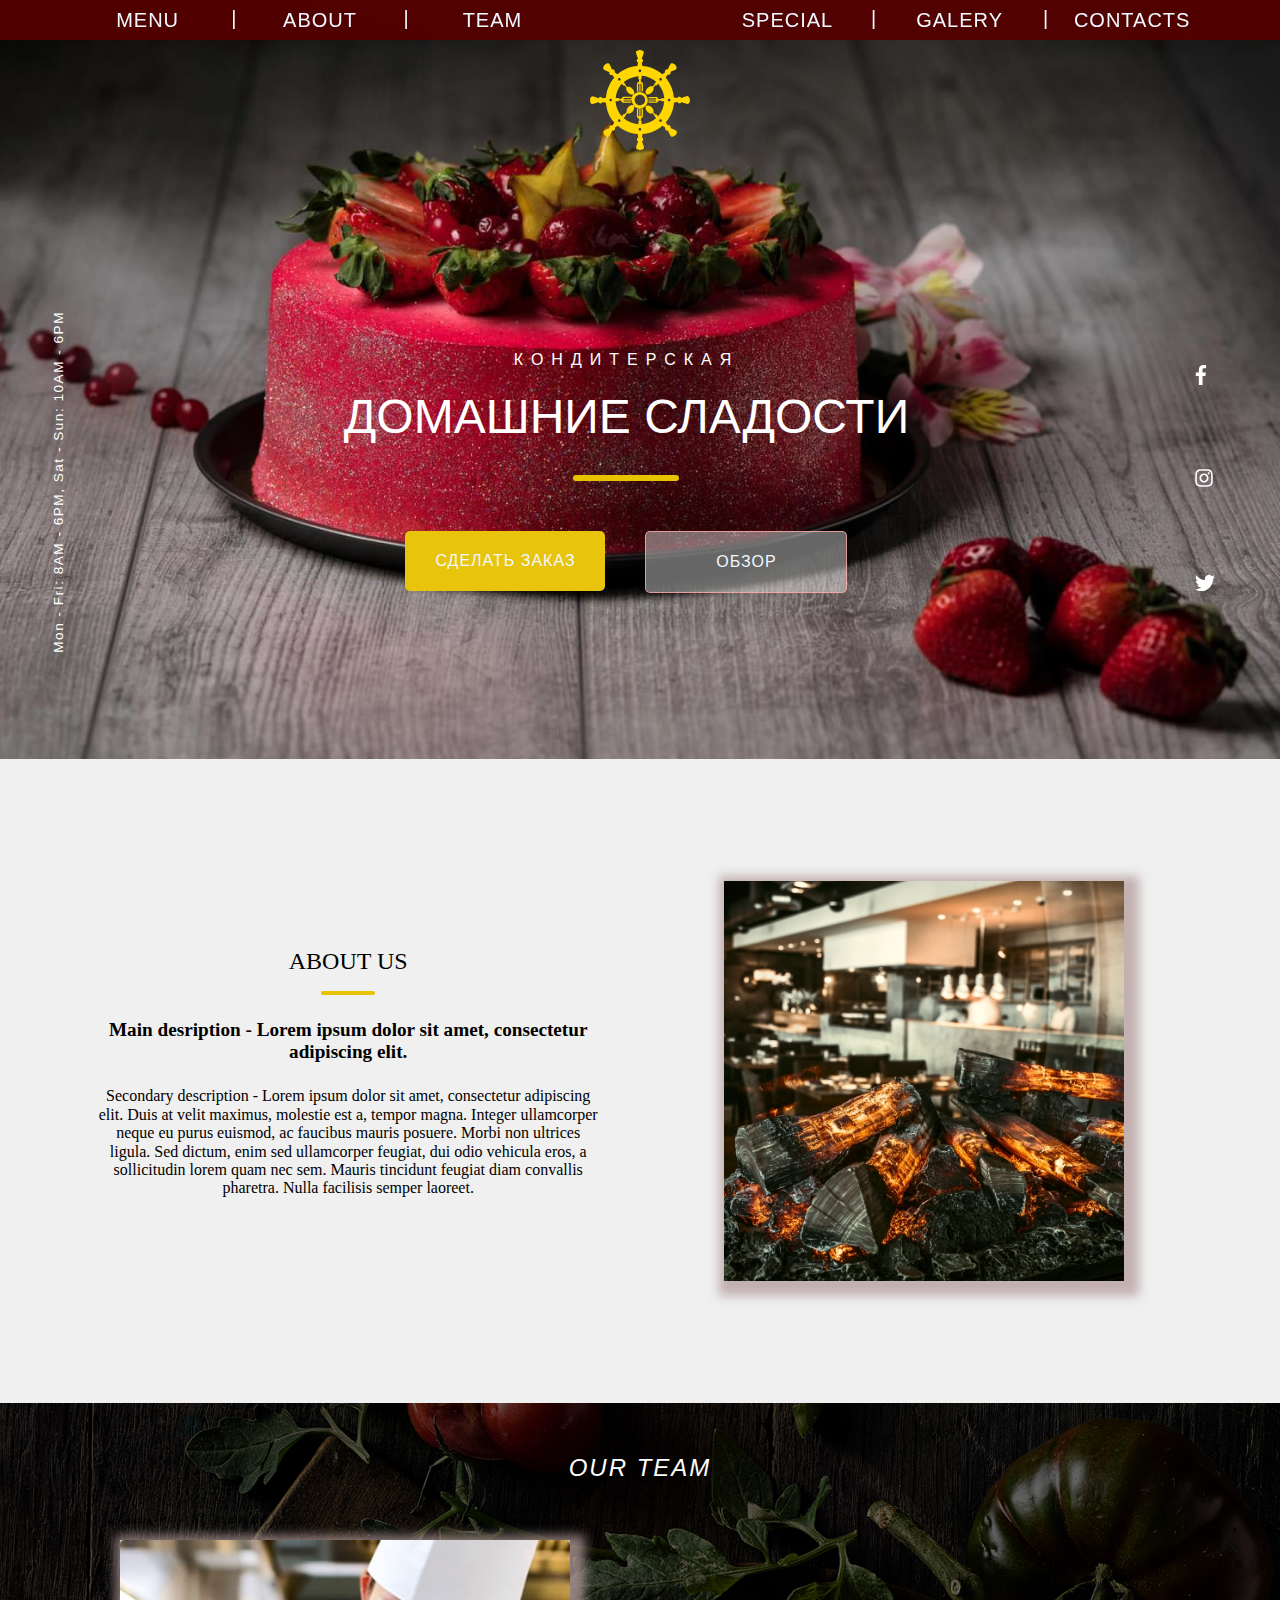
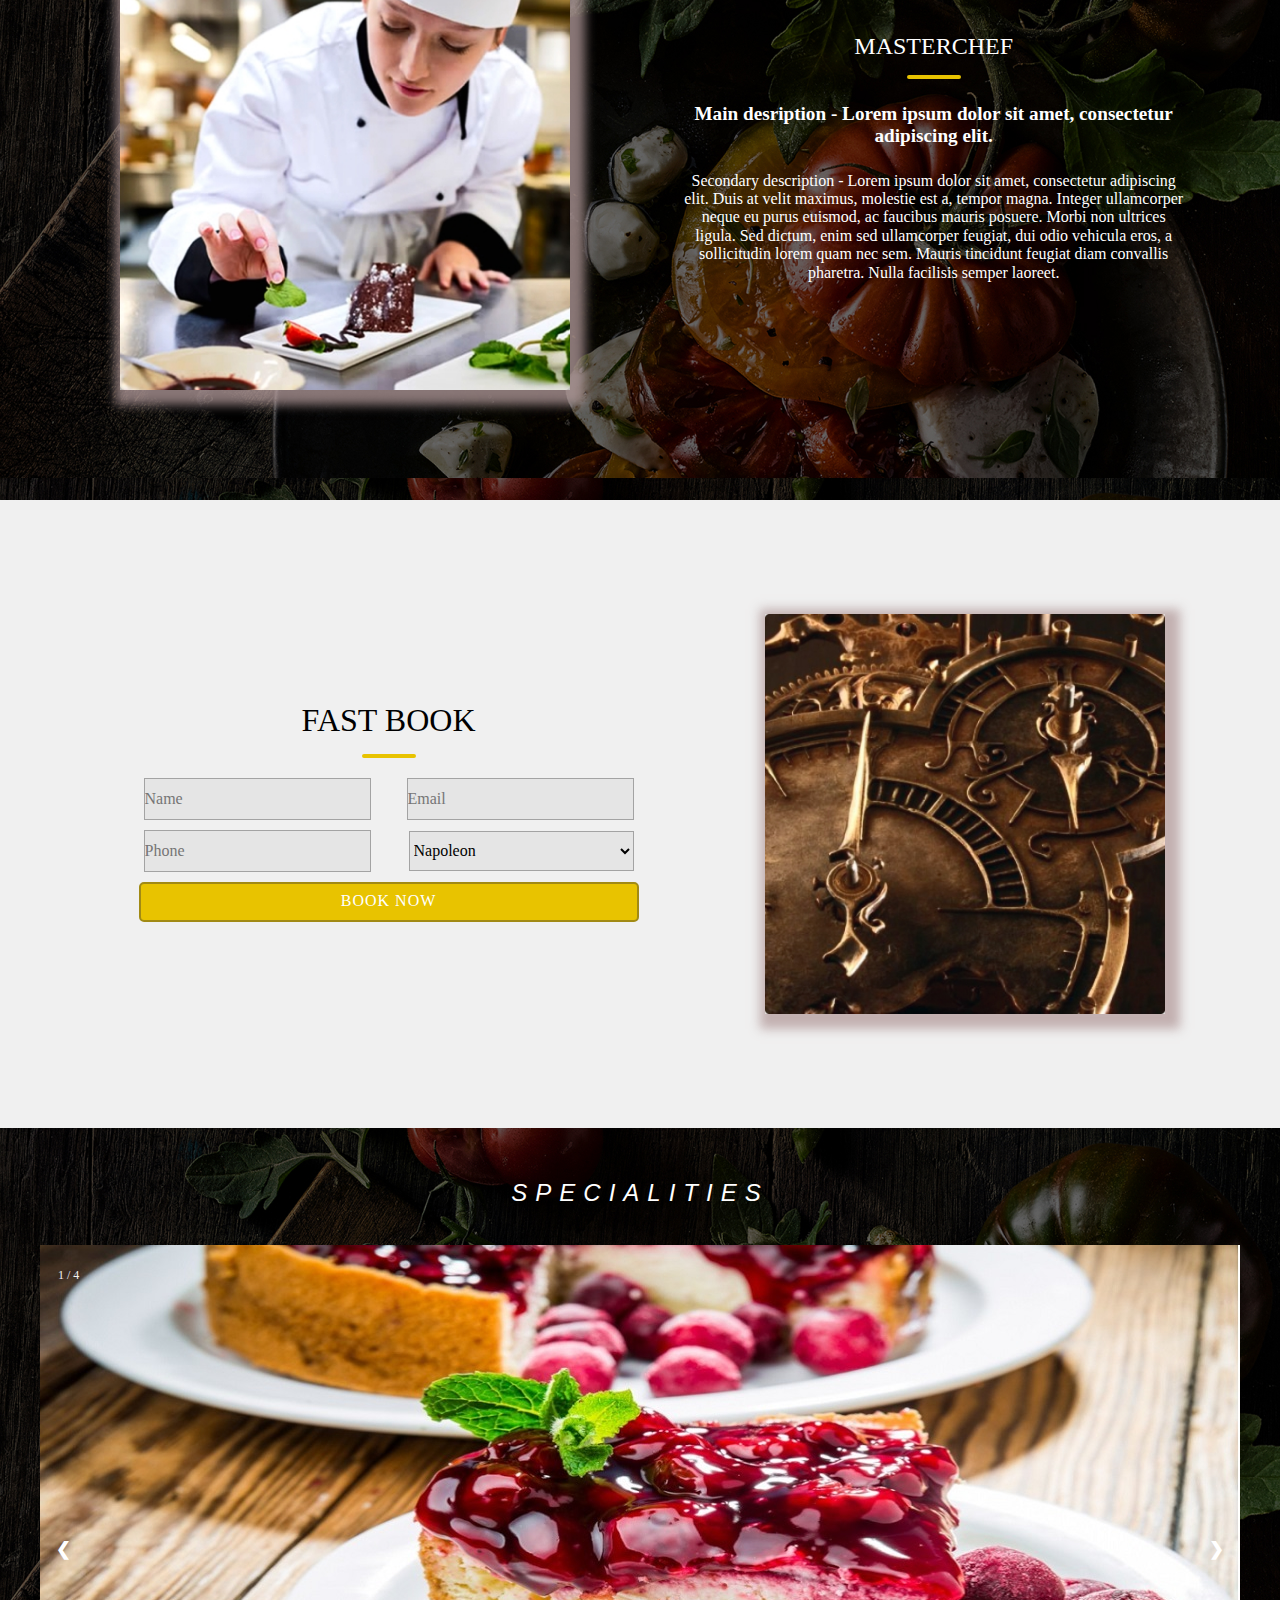
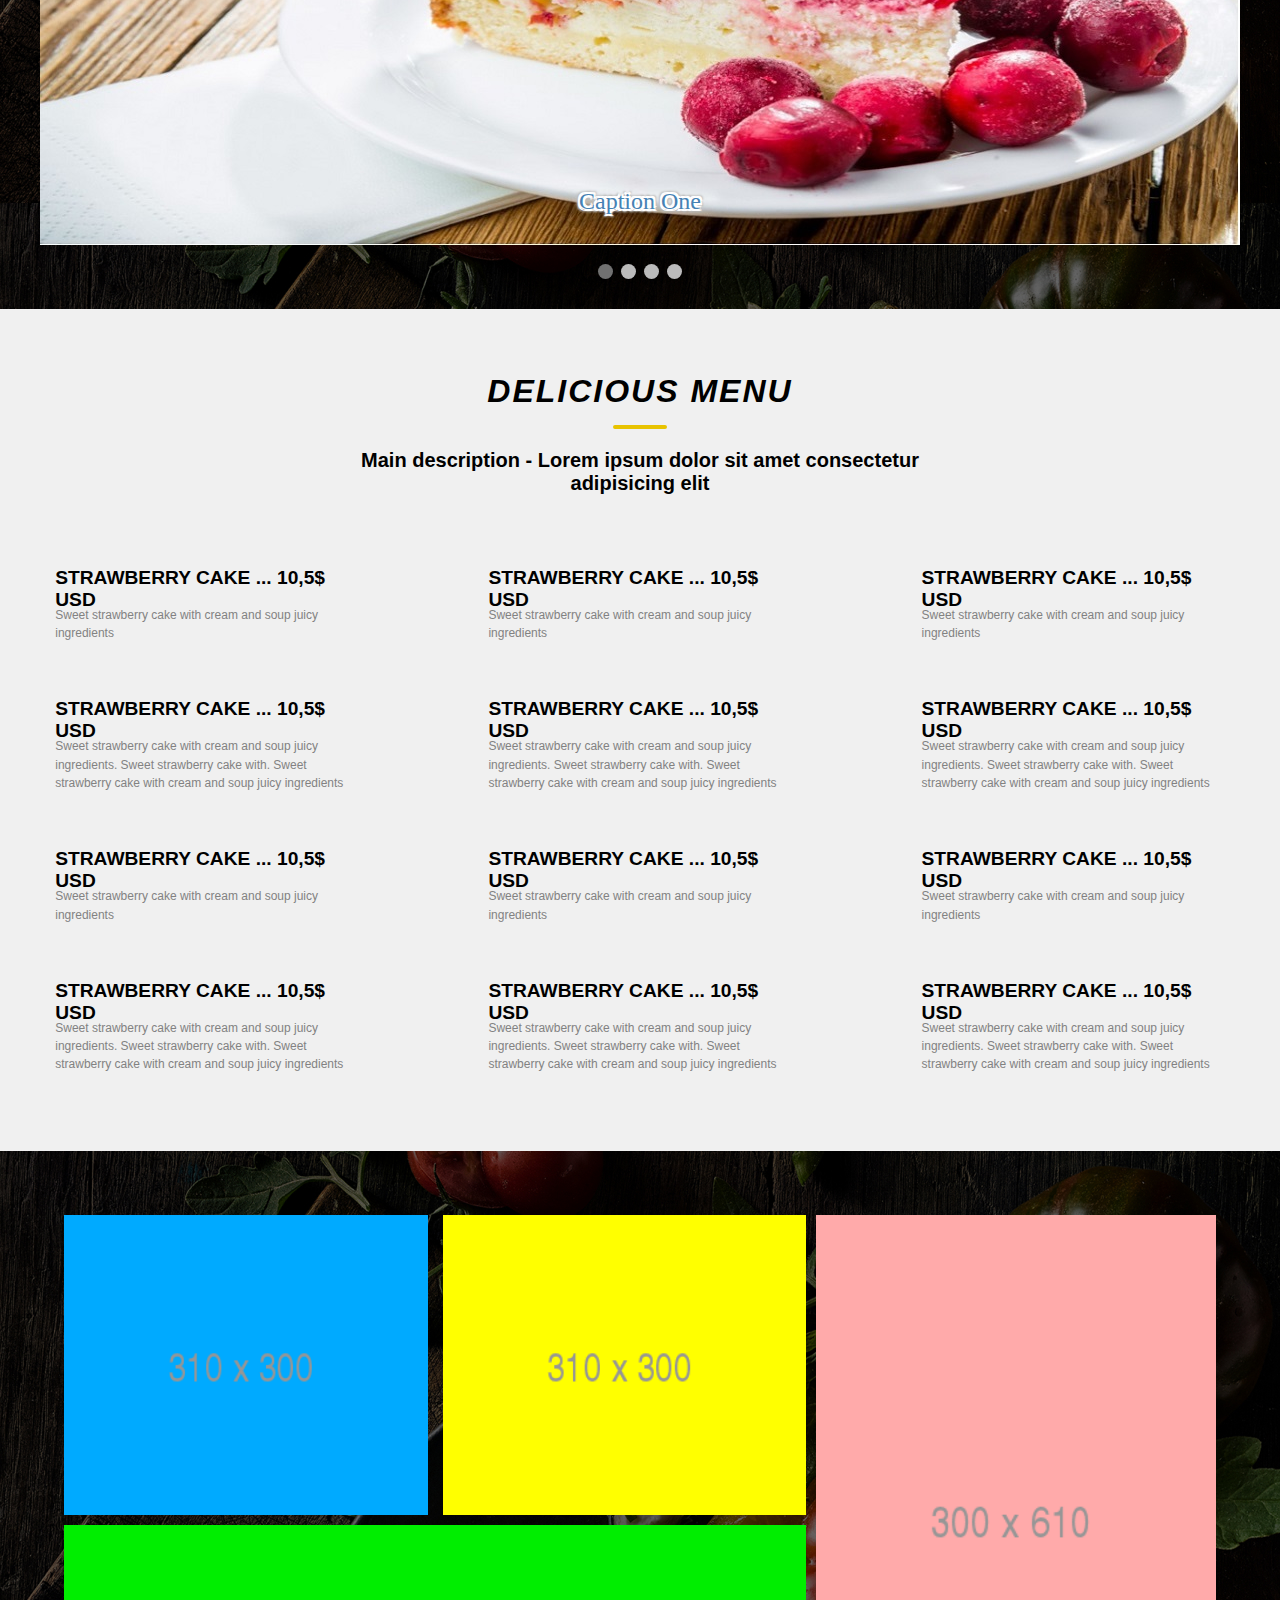
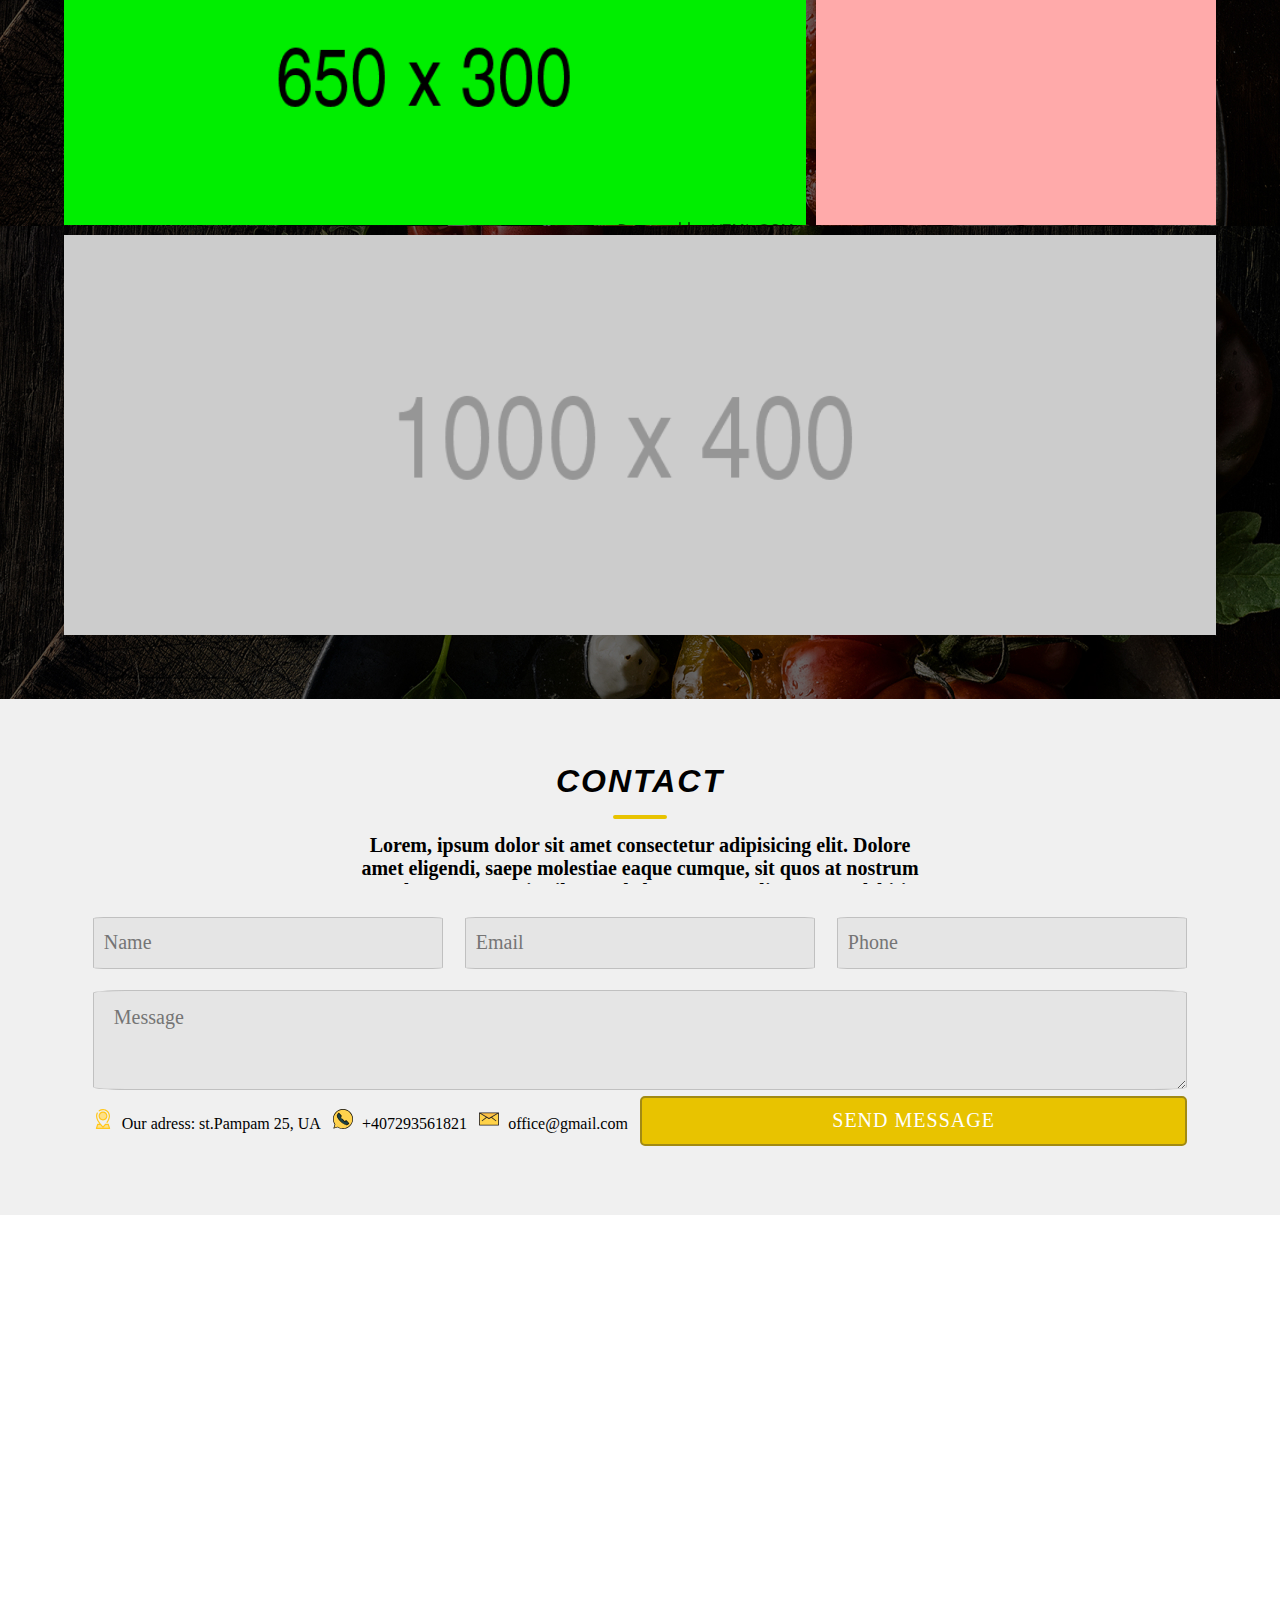
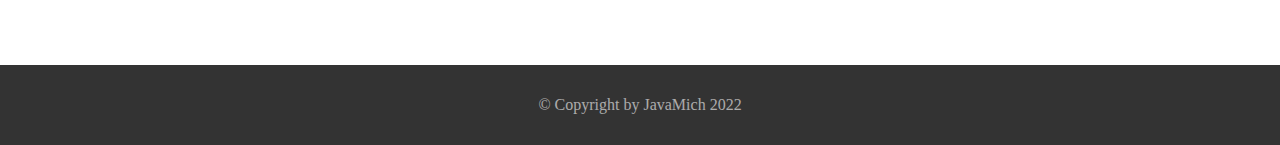
<file: index.html>
<!DOCTYPE html>
<html lang="en">

<head>
   <meta charset="UTF-8">
   <meta http-equiv="X-UA-Compatible" content="IE=edge">
   <meta name="viewport" content="width=device-width, initial-scale=1.0">
   <link rel="stylesheet" type="text/css" href="./css/normilize.css">
   <link rel="stylesheet" type="text/css" href="./css/style.css">
   <title>My bakery site</title>
</head>

<body>
   <!-- Front page -->
   <div class="front-page">
      <!-- Navigation -->
      <div class="front-page__wrapper">
         <div class="front-page__body">
            <div class="front-page__burger">
               <span></span>
            </div>
            <nav class="front__nav">
               <ul>
                  <li class="left-item"><a id="scroll" href="#menu">Menu</a></li>
                  <span>|</span>
                  <li class="left-item"><a id="scroll" href="#about">About</a></li>
                  <span>|</span>
                  <li class="left-item"><a id="scroll" href="#team">Team</a></li>
               </ul>
               <ul>
                  <li class="right-item"><a id="scroll" href="#special">Special</a></li>
                  <span>|</span>
                  <li class="right-item"><a id="scroll" href="#photo">Galery</a></li>
                  <span>|</span>
                  <li class="right-item"><a id="scroll" href="#contact">Contacts</a></li>
               </ul>
            </nav>
         </div>
      </div>
      <!-- Label -->
      <img src="./img/vector_label.svg" alt="shop-label" class="label-img">
      <!-- Name -->
      <div class="front__info">
         <div class="front__work-time">
            Mon - Fri: 8AM - 6PM, Sat - Sun: 10AM - 6PM
         </div>
         <div class="front__cook-name">
            <div class="cook-first-name">Кондитерская</div>
            <div class="cook-second-name">Домашние сладости</div>
            <hr class="front__cook-separator">
            <div class="front__cook-buttons">
               <div class="front__cook-button-left">
                  <a id="scroll" href="#fastbook">Сделать заказ</a>
               </div>
               <div class="front__cook-button-right">
                  <a id="scroll" href="#ps">Обзор</a>
               </div>
            </div>
         </div>
         <div class="front__socials">
            <div>
               <a href="#"><img src="./img/facebook_front.svg" alt="facebook"></a>
            </div>
            <div>
               <a href="#"><img src="./img/instagram_front.svg" alt="instagramm"></a>
            </div>
            <div>
               <a href="#"><img src="./img/twitter_front.svg" alt="twitter"></a>
            </div>
         </div>
      </div>
   </div>
   <!-- ABOUT US -->
   <div class="about-us" id="about">
      <div class="about-us__section">
         <div class="about-us__info">
            <h2>About us</h2>
            <hr class="about-us__separator">
            <p class="about-us__headline">Main desription - Lorem ipsum dolor sit amet, consectetur adipiscing elit.</p>
            <p>Secondary description - Lorem ipsum dolor sit amet, consectetur adipiscing elit. Duis at velit maximus,
               molestie est a, tempor magna. Integer ullamcorper neque eu purus euismod, ac faucibus mauris posuere.
               Morbi non ultrices ligula. Sed
               dictum, enim sed ullamcorper feugiat, dui odio vehicula eros, a sollicitudin lorem quam nec sem. Mauris
               tincidunt feugiat diam convallis pharetra. Nulla facilisis semper laoreet.
            </p>
         </div>
         <img class="about-us__img" src="./img/about-img.jpg" alt="img-about-us" srcset="">

      </div>
   </div>
   <!--OUR TEAM -->
   <div class="team" id="team">
      <h3>Our team</h3>
      <div class="team__section">
         <img class="team__img" src="./img/team-img.jpg" alt="our team">
         <div class="team__info">
            <h2>MASTERCHEF</h2>
            <hr class="team__separator">
            <p class="team__headline">Main desription - Lorem ipsum dolor sit amet, consectetur adipiscing elit.</p>
            <p>Secondary description - Lorem ipsum dolor sit amet, consectetur adipiscing elit. Duis at velit maximus,
               molestie est a, tempor magna. Integer ullamcorper neque eu purus euismod, ac faucibus mauris posuere.
               Morbi non ultrices ligula. Sed
               dictum, enim sed ullamcorper feugiat, dui odio vehicula eros, a sollicitudin lorem quam nec sem. Mauris
               tincidunt feugiat diam convallis pharetra. Nulla facilisis semper laoreet.
            </p>
         </div>
      </div>
   </div>
   <!-- BOOK A CANDIE -->
   <div class="book-candie" id="fastbook">
      <div class="book-candie__section">
         <!-- <div class="form-general"> -->
         <form class="form__container" name="form-book" action="#">
            <span>Fast book</span>
            <hr class="book-candie__separator">
            <div class="form__input-block">
               <input type="text" class="form__input" placeholder="Name">
               <input type="email" class="form__input" placeholder="Email">
               <input type="tel" class="form__input" placeholder="Phone">
               <select class="form__input" name="form__sweets" id="form__sweets">
                  <optgroup label="Cakes">
                     <option value="l1">Napoleon</option>
                     <option value="l2">Pumpking</option>
                  </optgroup>
                  <optgroup label="Sweets">
                     <option value="r1">Cackes</option>
                     <option value="r2">Sugar rush</option>
                  </optgroup>
               </select>
               <button type="button" class="form__button" name="form-button">Book now</button>
         </form>
         <!-- </div> -->
      </div>
      <img class="book-candie__img" src="./img/book-candie.jpg" alt="book-candie" srcset="">

   </div>
   </div>
   <!-- CAROUSEL CONTAINER -->
   <div class="carousel-container-box" id="special">
      <span class="carousel__specials">Specialities</span>
      <div class="carousel-container">
         <!-- Full-width images with number and caption text -->
         <div class="carousel__slide carousel__fade">
            <div class="carousel__slide__number">1 / 4</div>
            <img src="./img/carousel/carousel_img_1.jpg" class="carousel__slide__img">
            <div class="carousel__slide__text">Caption One</div>
            <!-- <div class="carousel__slide__description">Lorem ipsum dolor sit amet consectetur adipisicing elit. Inventore
               pariatur voluptatibus modi distinctio necessitatibus numquam nostrum, placeat explicabo atque
            </div> -->
         </div>

         <div class="carousel__slide carousel__fade">
            <div class="carousel__slide__number">2 / 4</div>
            <img src="./img/carousel/carousel_img_2.jpg" class="carousel__slide__img">
            <div class="carousel__slide__text">Caption Two</div>
            <!-- <div class="carousel__slide__description">Lorem ipsum dolor sit amet consectetur adipisicing elit. Inventore
               pariatur voluptatibus modi distinctio necessitatibus numquam nostrum, placeat explicabo atque
            </div> -->
         </div>

         <div class="carousel__slide carousel__fade">
            <div class="carousel__slide__number">3 / 4</div>
            <img src="./img/carousel/carousel_img_3.jpg" class="carousel__slide__img">
            <div class="carousel__slide__text">Caption Three</div>
            <!-- <div class="carousel__slide__description">Lorem ipsum dolor sit amet consectetur adipisicing elit. Inventore
               pariatur voluptatibus modi distinctio necessitatibus numquam nostrum, placeat explicabo atque
            </div> -->
         </div>

         <div class="carousel__slide carousel__fade">
            <div class="carousel__slide__number">4 / 4</div>
            <img src="./img/carousel/carousel_img_4.jpg" class="carousel__slide__img">
            <div class="carousel__slide__text">Caption Thour</div>
            <!-- <div class="carousel__slide__description">Lorem ipsum dolor sit amet consectetur adipisicing elit. Inventore
               pariatur voluptatibus modi distinctio necessitatibus numquam nostrum, placeat explicabo atque
            </div> -->
         </div>

         <!-- Next and previous buttons -->
         <a class="carousel__prev" onclick="plusSlides(-1)">&#10094;</a>
         <a class="carousel__next" onclick="plusSlides(1)">&#10095;</a>
      </div>
      <br>
      <!-- The dots/circles -->
      <div class="carousel__dots">
         <span class="carousel__dot" onclick="currentSlide(1)"></span>
         <span class="carousel__dot" onclick="currentSlide(2)"></span>
         <span class="carousel__dot" onclick="currentSlide(3)"></span>
         <span class="carousel__dot" onclick="currentSlide(4)"></span>
      </div>
   </div>
   <!-- DELICIOUS MENU -->
   <div class="menu-wrapper" id="menu" name="menu">
      <div class="menu-wrapper-title">
         <h2>Delicious Menu</h2>
         <hr class="separator menu-wrapper-separator">
         <p class="menu-wrapper-info">
            Main description - Lorem ipsum dolor sit amet consectetur adipisicing elit
         </p>
      </div>
      <div class="menu-wrapper__main">
         <div class="menu-wrapper__section">
            <div class="menu-wrapper__section__general">
               <span class="menu-wrapper__section__product">
                  Strawberry cake ... 10,5$ USD
               </span>
               <span class="menu-wrapper__section__product-description">
                  <sup>Sweet strawberry cake with cream and soup juicy ingredients</sup>
               </span>
            </div>
            <div class="menu-wrapper__section__general">
               <span class="menu-wrapper__section__product">
                  Strawberry cake ... 10,5$ USD
               </span>
               <span class="menu-wrapper__section__product-description">
                  <sup>Sweet strawberry cake with cream and soup juicy ingredients.
                     Sweet strawberry cake with. Sweet strawberry cake with cream and soup juicy ingredients
                  </sup>
               </span>
            </div>
            <div class="menu-wrapper__section__general">
               <span class="menu-wrapper__section__product">
                  Strawberry cake ... 10,5$ USD
               </span>
               <span class="menu-wrapper__section__product-description">
                  <sup>Sweet strawberry cake with cream and soup juicy ingredients</sup>
               </span>
            </div>
            <div class="menu-wrapper__section__general">
               <span class="menu-wrapper__section__product">
                  Strawberry cake ... 10,5$ USD
               </span>
               <span class="menu-wrapper__section__product-description">
                  <sup>Sweet strawberry cake with cream and soup juicy ingredients.
                     Sweet strawberry cake with. Sweet strawberry cake with cream and soup juicy ingredients
                  </sup>
               </span>
            </div>
         </div>
         <div class="menu-wrapper__section">
            <div class="menu-wrapper__section__general">
               <span class="menu-wrapper__section__product">
                  Strawberry cake ... 10,5$ USD
               </span>
               <span class="menu-wrapper__section__product-description">
                  <sup>Sweet strawberry cake with cream and soup juicy ingredients</sup>
               </span>
            </div>
            <div class="menu-wrapper__section__general">
               <span class="menu-wrapper__section__product">
                  Strawberry cake ... 10,5$ USD
               </span>
               <span class="menu-wrapper__section__product-description">
                  <sup>Sweet strawberry cake with cream and soup juicy ingredients.
                     Sweet strawberry cake with. Sweet strawberry cake with cream and soup juicy ingredients
                  </sup>
               </span>
            </div>
            <div class="menu-wrapper__section__general">
               <span class="menu-wrapper__section__product">
                  Strawberry cake ... 10,5$ USD
               </span>
               <span class="menu-wrapper__section__product-description">
                  <sup>Sweet strawberry cake with cream and soup juicy ingredients</sup>
               </span>
            </div>
            <div class="menu-wrapper__section__general">
               <span class="menu-wrapper__section__product">
                  Strawberry cake ... 10,5$ USD
               </span>
               <span class="menu-wrapper__section__product-description">
                  <sup>Sweet strawberry cake with cream and soup juicy ingredients.
                     Sweet strawberry cake with. Sweet strawberry cake with cream and soup juicy ingredients
                  </sup>
               </span>
            </div>
         </div>
         <div class="menu-wrapper__section">
            <div class="menu-wrapper__section__general">
               <span class="menu-wrapper__section__product">
                  Strawberry cake ... 10,5$ USD
               </span>
               <span class="menu-wrapper__section__product-description">
                  <sup>Sweet strawberry cake with cream and soup juicy ingredients</sup>
               </span>
            </div>
            <div class="menu-wrapper__section__general">
               <span class="menu-wrapper__section__product">
                  Strawberry cake ... 10,5$ USD
               </span>
               <span class="menu-wrapper__section__product-description">
                  <sup>Sweet strawberry cake with cream and soup juicy ingredients.
                     Sweet strawberry cake with. Sweet strawberry cake with cream and soup juicy ingredients
                  </sup>
               </span>
            </div>
            <div class="menu-wrapper__section__general">
               <span class="menu-wrapper__section__product">
                  Strawberry cake ... 10,5$ USD
               </span>
               <span class="menu-wrapper__section__product-description">
                  <sup>Sweet strawberry cake with cream and soup juicy ingredients</sup>
               </span>
            </div>
            <div class="menu-wrapper__section__general">
               <span class="menu-wrapper__section__product">
                  Strawberry cake ... 10,5$ USD
               </span>
               <span class="menu-wrapper__section__product-description">
                  <sup>Sweet strawberry cake with cream and soup juicy ingredients.
                     Sweet strawberry cake with. Sweet strawberry cake with cream and soup juicy ingredients
                  </sup>
               </span>
            </div>
         </div>
      </div>
   </div>
   <!-- GALLERY FUN -->
   <div class="gallery-fun" id="photo">
      <div class="gallery-fun__wrapper">
         <div class="gallery-fun__block">
            <div class="gallery-fun__block-1">
               <div class="block-1__top">
                  <img class="gallery-fun__block__img-1 gallery-fun__block__img-1-first" src="./img/fun_img/1.1.1.png"
                     alt="1.1img">
                  <img class="gallery-fun__block__img-1" src="./img/fun_img/1.2.1.png" alt="1.2img">
               </div>
               <div class="block-1__bot">
                  <img class="gallery-fun__block__img-2" src="./img/fun_img/2.1.png" alt="2.1img">
               </div>
            </div>
            <div class="gallery-fun__block-2">
               <img class="gallery-fun__block__img-3" src="./img/fun_img/1.3.1.png" alt="1.3img">
            </div>
         </div>
         <div class="gallery-fun__block-footer">
            <div class="gallery-fun__block-3">
               <img class="gallery-fun__block__img-4" src="./img/fun_img/3.2.png" alt="3.2img">
            </div>
         </div>
      </div>
   </div>
   <!-- CONTACT -->
   <div class="form-contact" id="contact">
      <form action="#" class="contact__container" name="contact-us" method="post" id="contactform">
         <h3>Contact</h3>
         <hr class="contact__separator">
         <span class="contact__descriptor">Lorem, ipsum dolor sit amet consectetur adipisicing elit. Dolore amet
            eligendi, saepe molestiae eaque cumque, sit quos at nostrum quod autem necessitatibus unde beatae quae alias
            rerum,
            debitis voluptatibus totam.
         </span>
         <div class="contact__input-block">
            <input type="text" name="name" id="" placeholder="Name" class="contact__input">
            <input type="email" name="mail" id="" placeholder="Email" class="contact__input">
            <input type="tel" name="phone" id="" placeholder="Phone" class="contact__input">
         </div>
         <textarea name="description" id="" placeholder="Message" class="contact__area" maxlength="500"></textarea>
         <div class="contact__submit-block">
            <span>
               <img src="./img/svg/placeholder-map-pointer.svg" alt="map-pointer"
                  style="width: 20px; margin-right: 5px;">
               Our adress: st.Pampam 25, UA
            </span>
            <span>
               <img src="./img/svg/mobile-phone-app.svg" alt="phone-call" style="width: 20px; margin-right: 5px;">
               +407293561821
            </span>
            <span>
               <img src="./img/svg/mail-svg-1.svg" alt="mail-us" style="width: 20px; margin-right: 5px;">
               office@gmail.com
            </span>
            <div class="button-block">
               <button type="button" name="button" class="contact__button">Send message</button>
            </div>
         </div>
      </form>
   </div>
   <!-- FOOTER -->
   <div class="footer">
      <div class="footer__map">
         <iframe
            src="https://www.google.com/maps/embed?pb=!1m14!1m12!1m3!1d3785.9434928039873!2d35.10524719793262!3d47.857678889813485!2m3!1f0!2f0!3f0!3m2!1i1024!2i768!4f13.1!5e0!3m2!1sru!2sua!4v1650892824025!5m2!1sru!2sua"
            style="border:0;" allowfullscreen="" loading="lazy" referrerpolicy="no-referrer-when-downgrade">
         </iframe>
      </div>
      <div class="footer__copyright">
         <span id="ps">&copy; Copyright by JavaMich 2022</span>
      </div>
   </div>

   <!-- Script connect -->
   <script src="./js/index.js"></script>
   <script src="./js/carousel.js"></script>
   <script src="./js/tapscroll.js"></script>
</body>

</html>
</file>
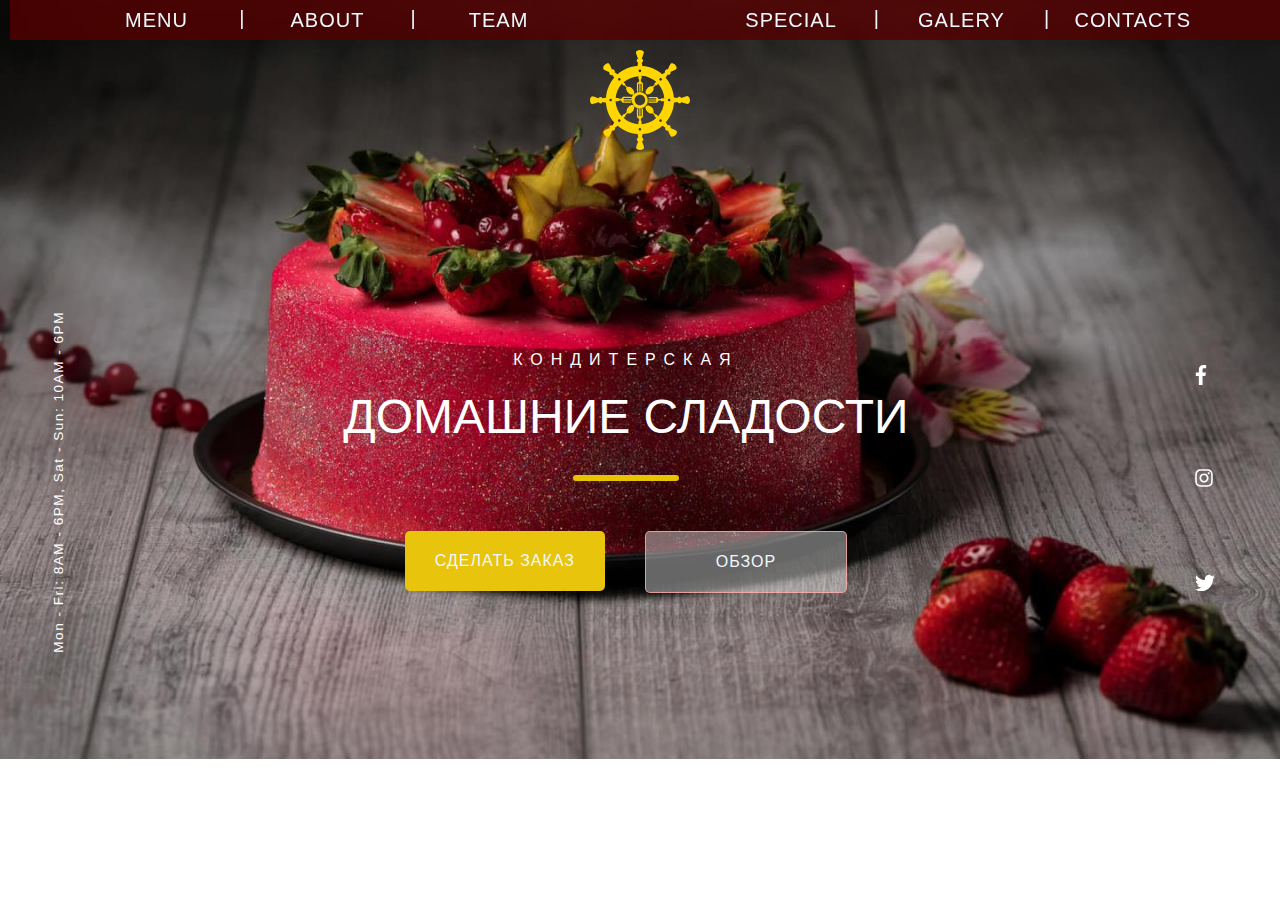
<file: indexChapter.html>
<!DOCTYPE html>
<html lang="en">

<head>
   <meta charset="UTF-8">
   <meta http-equiv="X-UA-Compatible" content="IE=edge">
   <meta name="viewport" content="width=device-width, initial-scale=1.0">
   <link rel="stylesheet" type="text/css" href="./css/normilize.css">
   <link rel="stylesheet" type="text/css" href="./css/syleChapter.css">
   <title>Document</title>
</head>

<body>
   <!-- Front page -->
   <div class="front-page">
      <!-- Navigation -->
      <div class="front-page__wrapper">
         <div class="front-page__body">
            <div class="front-page__burger">
               <span></span>
            </div>
            <nav class="front__nav">
               <ul>
                  <li class="left-item"><a id="scroll" href="#menu">Menu</a></li>
                  <span>|</span>
                  <li class="left-item"><a id="scroll" href="#about">About</a></li>
                  <span>|</span>
                  <li class="left-item"><a id="scroll" href="#team">Team</a></li>
               </ul>
               <ul>
                  <li class="right-item"><a id="scroll" href="#special">Special</a></li>
                  <span>|</span>
                  <li class="right-item"><a id="scroll" href="#photo">Galery</a></li>
                  <span>|</span>
                  <li class="right-item"><a id="scroll" href="#contact">Contacts</a></li>
               </ul>
            </nav>
         </div>
      </div>
      <!-- Label -->
      <img src="./img/vector_label.svg" alt="shop-label" class="label-img">
      <!-- Name -->
      <div class="front__info">
         <div class="front__work-time">
            Mon - Fri: 8AM - 6PM, Sat - Sun: 10AM - 6PM
         </div>
         <div class="front__cook-name">
            <div class="cook-first-name">Кондитерская</div>
            <div class="cook-second-name">Домашние сладости</div>
            <hr class="front__cook-separator">
            <div class="front__cook-buttons">
               <div class="front__cook-button-left">
                  <a id="scroll" href="#fastbook">Сделать заказ</a>
               </div>
               <div class="front__cook-button-right">
                  <a id="scroll" href="#ps">Обзор</a>
               </div>
            </div>
         </div>
         <div class="front__socials">
            <div>
               <a href="#"><img src="./img/facebook_front.svg" alt="facebook"></a>
            </div>
            <div>
               <a href="#"><img src="./img/instagram_front.svg" alt="instagramm"></a>
            </div>
            <div>
               <a href="#"><img src="./img/twitter_front.svg" alt="twitter"></a>
            </div>
         </div>
      </div>
   </div>

   <script src="./js/index.js"></script>
</body>

</html>
</file>
<file: css/style.css>
body {
   max-width: 1440px;
   min-width: 375px;
   margin: 0 auto;
}

/* Front page */
.front-page {
   background-image: url(../img/front-page.jpg);
   min-height: 750px;
   background-repeat: no-repeat;
   background-position: center center;
   background-size: cover;
}

.front-page__burger {
   display: none;
}

/* Navigation */

.front-page__wrapper {
   position: fixed;
   top: 0;
   z-index: 10;
   width: 100%;
   max-width: 1440px;
}

.front-page__wrapper::before {
   content: "";
   position: absolute;
   height: 100%;
   z-index: 2;
}

.front-page__body {
   /* margin: 0 0 0 10px; */
   background-color: rgba(85, 0, 0, 0.8);
   position: relative;
   display: flex;
   justify-content: space-between;
   height: 40px;
}

@media all and (max-width: 790px) {
   .front-page__body {
      height: 35px;
   }
}

.front__nav {
   font-size: 1.25em;
   font-family: sans-serif;
   font-weight: 500;
   background-color: rgba(85, 0, 0, 0.8);
   display: flex;
   justify-content: space-around;
   align-items: center;
   width: 100%;
}

@media all and (max-width: 1024px) {
   .front__nav {
      font-size: 1em;
   }
}

.front__nav ul {
   margin: 0;
   padding: 0;
   list-style-type: none;
   display: flex;
   justify-content: space-around;
   width: 40%;
}

.front__nav ul li {
   text-transform: uppercase;
   line-height: 45px;
   width: 30%;
   padding: 0 5%;
   letter-spacing: 1px;
   text-align: center;
   z-index: 5;
}

@media all and (max-width: 1024px) {
   .front__nav ul li {
      line-height: 30px;
   }
}

/* @media all and (max-width: 769px) {
   .front__nav ul li {
      line-height: 25px;
   }
} */

.front__nav ul li a {
   display: inline-block;
   text-decoration: none;
   color: #f0f8ff;
   width: 100%;
}

.front__nav ul span {
   color: #f0f8ff;
   line-height: 40px;
   z-index: 5;
}

@media all and (max-width: 1024px) {
   .front__nav ul span {
      line-height: 30px;
   }
}

@media all and (max-width: 767px) {
   .front-page__wrapper {
      z-index: 15;
   }
   /* .label-img {
      display: none;
   } */
   .front-page__burger {
      display: flex;
      align-self: center;
      position: relative;
      height: 20px;
      width: 35px;
      z-index: 3;
      margin: 5px 0 5px 10px;
   }
   .front-page__burger::before,
   .front-page__burger::after {
      content: "";
      background-color: #fff;
      position: absolute;
      width: 100%;
      height: 2px;
      left: 0;
      transition: all 0.3s ease 0s;
   }
   .front-page__burger::before {
      top: 0;
   }
   .front-page__burger::after {
      bottom: 0;
   }
   .front-page__burger.active span {
      display: none;
   }
   .front-page__burger.active::before {
      transform: rotate(45deg);
      top: 9px;
   }
   .front-page__burger.active::after {
      transform: rotate(-45deg);
      bottom: 9px;
   }
   .front-page__burger span {
      position: absolute;
      background-color: #fff;
      left: 0;
      width: 100%;
      height: 2px;
      top: 9px;
      transition: all 0.3s ease 0s;
   }
   .front__nav {
      display: block;
      position: fixed;
      top: -100%;
      left: 0;
      overflow: auto;
      transition: all 0.5s ease 0s;
      background-color: rgb(73, 146, 122);
   }
   .front__nav.active {
      top: 0;
   }
   .front__nav ul {
      width: 50%;
      display: block;
      margin: 0 auto;
   }
   .front__nav ul li {
      text-align: center;
      margin: 0 auto;
      width: 100%;
   }
   .front__nav ul span {
      display: none;
   }
}

/* END NAVIGATION BURGER */

/* label img */
.label-img {
   position: relative;
   left: 50%;
   margin-top: 100px;
   transform: translate(-50%, -50%);
   width: 100px;
   z-index: 10;
}

/* Front__info */
.front__info {
   /* HERE WE GO AGAIN! */
   padding: 100px 0;
   font-family: -apple-system, BlinkMacSystemFont, "Segoe UI", Roboto, Oxygen,
      Ubuntu, Cantarell, "Open Sans", "Helvetica Neue", sans-serif;
   display: flex;
   justify-content: space-between;
   align-items: center;
   width: 100%;
}

/* @media all and (max-width: 767px) {
   .front__info {
      padding-top: 300px;
   }
} */

.front__work-time {
   color: #ffffff;
   writing-mode: tb-rl;
   transform: rotate(180deg);
   padding: 0 4%;
   font-size: 0.85em;
   letter-spacing: 1.5px;
}

.front__cook-name {
   color: #ffffff;
   text-align: center;
   padding: 2%;
   text-transform: uppercase;
   /*width >?*/
}

.cook-first-name {
   letter-spacing: 0.5em;
}

.cook-second-name {
   font-size: 3em;
   margin: 20px;
}

@media all and (max-width: 767px) {
   .cook-second-name {
      font-size: 2em;
      margin: 10px 0;
   }
}

.front__cook-separator {
   margin: 30px auto;
   width: 100px;
   border: 3px solid #e8c300;
   border-radius: 3px;
}

.front__cook-buttons {
   display: flex;
   justify-content: center;
}

@media all and (max-width: 767px) {
   .front__cook-buttons {
      flex-wrap: wrap;
   }
}

.front__cook-buttons a {
   text-decoration: none;
   letter-spacing: 1px;
   color: #f0f8ff;
   display: inline-block;
   line-height: 60px;
   width: 100%;
}

@media all and (max-width: 767px) {
   .front__cook-buttons a {
      line-height: 40px;
   }
}

.front__cook-button-left,
.front__cook-button-right {
   width: 200px;
   height: 60px;
   margin: 20px;
}

@media all and (max-width: 767px) {
   .front__cook-button-left,
   .front__cook-button-right {
      width: 150px;
      height: 40px;
      margin: 10px;
   }
}

.front__cook-button-left {
   background-color: #e9c40c;
   border-radius: 5px;
   transition: all 0.4s;
   overflow: visible;
}

.front__cook-button-left:hover {
   background-color: rgba(255, 170, 170, 0.8);
   cursor: pointer;
}

.front__cook-button-right {
   border: 1px solid rgba(255, 170, 170, 0.8);
   background-color: rgba(255, 255, 255, 0.4);
   border-radius: 5px;
}

.front__socials {
   margin: 20px;
}

@media all and (max-width: 767px) {
   .front__socials {
      margin: 0;
   }
}

.front__socials div {
   padding: 40px;
}

@media all and (max-width: 767px) {
   .front__socials div {
      padding: 30px 20px;
   }
}

.front__socials div a {
   display: block;
   width: 25px;
   height: 25px;
}

@media all and (max-width: 767px) {
   .front__socials div a {
      width: 20px;
      height: 20px;
   }
}

/* ABOUT US */
.about-us {
   max-height: 800px;
   background-color: #ebebebbb;
}

.about-us__section {
   text-align: center;
   padding: 5%;
   display: flex;
   justify-content: space-around;
   align-items: center;
}

@media all and (max-width: 769px) {
   .about-us__section {
      flex-wrap: wrap;
   }
}

.about-us__info {
   max-width: 500px;
}

.about-us__info h2 {
   text-transform: uppercase;
   font-weight: 500;
   margin: 0;
}

.about-us__separator {
   margin: 15px auto;
   text-align: center;
   width: 50px;
   border: 2px solid #e8c300;
   border-radius: 2px;
}

.about-us__headline {
   font-weight: 600;
   font-size: 1.2em;
   padding: 1%;
}

@media all and (max-width: 1025px) {
   .about-us__headline {
      font-size: 1em;
   }
}

.about-us__img {
   margin: 5%;
   max-height: 400px;
   max-width: 400px;
   box-shadow: 5px 5px 10px 10px rgba(179, 155, 155, 0.753);
}

@media all and (max-width: 1025px) {
   .about-us__img {
      width: 350px;
      height: 350px;
   }
}

@media all and (max-width: 769px) {
   .about-us__img {
      width: 300px;
      height: 300px;
   }
}

/* OUR TEAM */
.team {
   max-height: 800px;
   background-image: url(../img/team-background.jpg);
   color: #ffffff;
   padding: 4%;
}

.team > h3 {
   margin: 0;
   font-family: sans-serif;
   text-transform: uppercase;
   text-align: center;
   font-size: 1.5em;
   font-weight: 300;
   font-style: italic;
   letter-spacing: 2px;
}

@media all and (max-width: 769px) {
   .team > h3 {
      font-size: 1.25em;
   }
}

@media all and (max-width: 426px) {
   .team > h3 {
      font-size: 1em;
   }
}

.team__section {
   text-align: center;
   display: flex;
   justify-content: space-around;
   align-items: center;
}

@media all and (max-width: 769px) {
   .team__section {
      flex-wrap: wrap;
      justify-content: center;
   }
}

.team__img {
   max-width: 450px;
   max-height: 450px;
   margin: 5%;
   box-shadow: 5px 5px 10px 10px rgba(179, 155, 155, 0.753);
}

@media all and (max-width: 1025px) {
   .team__img {
      width: 350px;
      height: 350px;
   }
}

@media all and (max-width: 769px) {
   .team__img {
      width: 300px;
      height: 300px;
   }
}

.team__info {
   max-width: 500px;
   padding: 3%;
}

.team__info h2 {
   text-transform: uppercase;
   font-weight: 500;
   margin: 0;
}

@media all and (max-width: 426px) {
   .team__info h2 {
      font-size: 1em;
   }
}

.team__separator {
   margin: 15px auto;
   text-align: center;
   width: 50px;
   border: 2px solid #e8c300;
   border-radius: 2px;
}

.team__headline {
   font-weight: 600;
   font-size: 1.2em;
   padding: 1%;
}

@media all and (max-width: 426px) {
   .team__headline {
      font-size: 1em;
   }
}

/* BOOK A CANDIE */
.book-candie {
   max-height: 800px;
   background-color: #ebebebbb;
}

.book-candie__section {
   min-height: 500px;
   padding: 5%;
   display: flex;
   flex-wrap: wrap;
   justify-content: space-around;
   align-items: center;
}

@media all and (max-width: 1060px) {
   .book-candie__section {
      padding: 7% 0;
   }
}

.form__container {
   margin: 2%;
   max-width: 500px;
   min-width: 325px;
}

@media all and (max-width: 1025px) {
   .form__container {
      max-width: 400px;
   }
}

.form__container > span {
   display: block;
   font-size: 2em;
   text-transform: uppercase;
   text-align: center;
}

@media all and (max-width: 475px) {
   .form__container > span {
      font-size: 1.5em;
   }
}

.book-candie__separator {
   margin: 15px auto;
   text-align: center;
   width: 50px;
   border: 2px solid #e8c300;
   border-radius: 2px;
}

.form__input-block {
   display: flex;
   flex-wrap: wrap;
   justify-content: space-between;
   align-items: center;
}

@media all and (max-width: 475px) {
   .form__input-block {
      justify-content: center;
      width: 80%;
      margin: 0 auto;
   }
}

.form__input {
   margin: 1%;
   padding: 0;
   border: 1px solid #a3a3a3;
   background-color: #e5e5e5;
   width: 45%;
   height: 40px;
   font-size: 1em;
}

@media all and (max-width: 475px) {
   .form__input {
      width: 100%;
      padding: 1% 0 1% 2%;
   }
}

.form__button {
   text-transform: uppercase;
   background: #e8c300;
   border: 2px solid #a18a14;
   border-radius: 5px;
   color: #ffffff;
   font-size: 1em;
   letter-spacing: 1px;
   display: flex;
   justify-content: center;
   align-items: center;
   width: 100%;
   height: 40px;
   margin: 1% auto;
   transition: all 0.4s;
   overflow: visible;
}

.form__button:hover {
   background-color: darkseagreen;
   color: red;
   cursor: pointer;
}

.book-candie__img {
   max-height: 400px;
   max-width: 400px;
   width: 100%;
   box-shadow: 5px 5px 10px 10px rgba(179, 155, 155, 0.753);
}

@media all and (max-width: 475px) {
   .book-candie__img {
      width: 80%;
   }
}

/* CAROUSEL PRODUCTS */
/* Slideshow container */

.carousel-container-box {
   max-width: 1440px;
   max-height: 800px;
   background-image: url(../img/team-background.jpg);
   padding-bottom: 2%;
}

.carousel-container {
   max-width: 1200px;
   /*Deal with it ?*/
   max-height: 600px;
   position: relative;
   margin: 0 auto;
}

.carousel__specials {
   color: #ffffff;
   display: block;
   text-align: center;
   padding: 4% 0 3% 0;
   text-transform: uppercase;
   letter-spacing: 8px;
   font-family: sans-serif;
   font-size: 1.5em;
   font-style: italic;
}

@media all and (max-width: 1025px) {
   .carousel__specials {
      font-size: 1.25em;
   }
}

/* Hide the images by default */

.carousel__slide {
   display: none;
   max-height: auto;
   height: 100%;
}

.carousel__slide__number {
   color: #f2f2f2;
   font-size: 0.75em;
   padding: 2% 1.5%;
   position: absolute;
}

.carousel__slide__img {
   width: 100%;
   max-width: 1200px;
   max-height: 600px;
   /*Chek this dimension with designer*/
}

.carousel__slide__text {
   font-size: 1.5em;
   /* padding: 1% 2%; */
   position: absolute;
   bottom: 5%;
   width: 100%;
   text-align: center;

   cursor: pointer;
   text-shadow: -1px -1px #fff, -2px -2px #fff, -1px 1px #fff, -2px 2px #fff,
      1px 1px #fff, 2px 2px #fff, 1px -1px #fff, 2px -2px #fff,
      -3px -3px 2px #bbb, -3px 3px 2px #bbb, 3px 3px 2px #bbb, 3px -3px 2px #bbb;
   color: steelblue;
   transition: all 1s;
}

@media all and (max-width: 1200px) {
   .carousel__slide__text {
      bottom: 10%;
   }
}

@media all and (max-width: 769px) {
   .carousel__slide__text {
      bottom: 15%;
   }
}

@media all and (max-width: 426px) {
   .carousel__slide__text {
      bottom: 20%;
   }
}

.carousel__slide__text:hover {
   color: yellowgreen;
}

/* Need to make description of carousel names of slides */
/* .carousel__slide__description {
  color: steelblue;
  font-size: 1em;
  position: absolute;
  bottom: 45px;
  width: 100%;
  max-width: 800px;
  text-align: center;
  margin: 0 auto;
} */

/* Next & previous buttons */

.carousel__prev,
.carousel__next {
   cursor: pointer;
   position: absolute;
   top: 50%;
   width: auto;
   margin-top: -22px;
   padding: 16px;
   color: white;
   font-weight: bold;
   font-size: 18px;
   transition: 0.6s ease;
   border-radius: 0 3px 3px 0;
   user-select: none;
}

.carousel__next {
   right: 0;
   border-radius: 3px 0 0 3px;
}

.carousel__prev:hover,
.carousel__next:hover {
   background-color: rgba(0, 0, 0, 0.8);
}

.carousel__dots {
   text-align: center;
}

.carousel__dot {
   cursor: pointer;
   height: 15px;
   width: 15px;
   margin: 0 2px;
   background-color: #bbb;
   border-radius: 50%;
   display: inline-block;
   transition: background-color 0.6s ease;
}

.active,
.carousel__dot:hover {
   background-color: #717171;
}

/* Fading animation */

.carousel__fade {
   -webkit-animation-name: fade;
   -webkit-animation-duration: 2s;
   animation-name: fade;
   animation-duration: 2s;
}

@-webkit-keyframes carousel__fade {
   from {
      opacity: 0.4;
   }

   to {
      opacity: 1;
   }
}

@keyframes carousel__fade {
   from {
      opacity: 0.4;
   }

   to {
      opacity: 1;
   }
}

.menu-wrapper {
   background-color: #ebebebbb;
}

.menu-wrapper-title {
   max-width: 600px;
   margin: 0 auto;
   padding-top: 5%;
   text-align: center;
}

@media all and (max-width: 1025px) {
   .menu-wrapper-title {
      max-width: 450px;
   }
}

@media all and (max-width: 769px) {
   .menu-wrapper-title {
      max-width: 400px;
   }
}

@media all and (max-width: 426px) {
   .menu-wrapper-title {
      max-width: 300px;
   }
}

.menu-wrapper-title > h2 {
   font-family: sans-serif;
   /*Banny!*/
   text-transform: uppercase;
   font-style: italic;
   font-size: 2em;
   letter-spacing: 2px;
   margin: 0;
}

@media all and (max-width: 1025px) {
   .menu-wrapper-title > h2 {
      font-size: 1.5em;
      letter-spacing: 1.5px;
   }
}

@media all and (max-width: 769px) {
   .menu-wrapper-title > h2 {
      font-size: 1.25em;
      letter-spacing: 1px;
   }
}

@media all and (max-width: 426px) {
   .menu-wrapper-title > h2 {
      font-size: 1em;
      letter-spacing: 0.75px;
   }
}

.separator {
   margin: 15px auto;
   text-align: center;
   width: 50px;
   border: 2px solid #e8c300;
   border-radius: 2px;
}

.menu-wrapper-info {
   font-family: sans-serif;
   font-weight: 600;
   font-size: 1.25em;
   max-height: 50px;
   overflow: auto;
   margin-bottom: 0;
}

@media all and (max-width: 1025px) {
   .menu-wrapper-info {
      font-size: 1em;
      max-height: 40px;
   }
}

@media all and (max-width: 426px) {
   .menu-wrapper-info {
      font-size: 0.75em;
      max-height: 30px;
   }
}

.menu-wrapper__main {
   padding: 3%;
   display: flex;
   justify-content: space-between;
}

.menu-wrapper__section {
   max-width: 28%;
}

.menu-wrapper__section__general {
   margin: 5% auto;
   padding: 5%;
}

.menu-wrapper__section__product {
   display: block;
   text-transform: uppercase;
   font-family: sans-serif;
   /*Change!*/
   font-size: 1.2em;
   font-weight: 600;
}

@media all and (max-width: 1025px) {
   .menu-wrapper__section__product {
      font-size: 1em;
   }
}

@media all and (max-width: 426px) {
   .menu-wrapper__section__product {
      font-size: 0.75em;
      text-align: center;
      color: darkblue;
   }
}

.menu-wrapper__section__product-description {
   color: rgb(130, 130, 130);
   font-family: Arial, Helvetica, sans-serif;
}

/* GALLERY FUN */

.gallery-fun {
   max-width: 1440px;
   margin: 0 auto;
   background-image: url(../img/team-background.jpg);
   color: #ffffff;
}

.gallery-fun__wrapper {
   max-width: 1200px;
   margin: 0 auto;
   padding: 5%;
}

.gallery-fun__block {
   display: flex;
   justify-content: space-between;
   margin-bottom: 10px;
   overflow: hidden;
   max-height: 610px;
}

@media all and (max-width: 560px) {
   .gallery-fun__block {
      flex-wrap: wrap;
      justify-content: center;
      margin-bottom: 5px;
      max-height: none;
   }
}

.gallery-fun__block-1 {
   margin-right: 10px;
   width: 65%;
   overflow: hidden;
}

@media all and (max-width: 560px) {
   .gallery-fun__block-1 {
      width: 100%;
      margin: 0;
   }
}

.block-1__top {
   display: flex;
   justify-content: space-between;
   margin-bottom: 10px;
   position: relative;
   overflow: hidden;
}

.gallery-fun__block__img-1 {
   width: 100%;
   max-width: 49%;
   max-height: 300px;
   object-fit: cover;
}

@media all and (max-width: 560px) {
   .block-1__top {
      width: 100%;
      flex-wrap: wrap;
      margin-bottom: 5px;
   }
}

@media all and (max-width: 560px) {
   .gallery-fun__block__img-1 {
      max-width: none;
      max-height: 180px;
   }

   .gallery-fun__block__img-1-first {
      margin-bottom: 5px;
   }
}

@media all and (max-width: 360px) {
   .gallery-fun__block__img-1 {
      max-height: 160px;
   }
}

.block-1__bot {
   padding: 0 0 50% 0;
   position: relative;
   overflow: hidden;
   max-height: 300px;
}

@media all and (max-width: 560px) {
   .block-1__bot {
      margin-bottom: 5px;
   }
}

.gallery-fun__block__img-2 {
   width: 100%;
   height: 100%;
   max-height: 300px;
   object-fit: cover;
   position: absolute;
}

.gallery-fun__block-2 {
   width: 35%;
   overflow: hidden;
   position: relative;
}

@media all and (max-width: 560px) {
   .gallery-fun__block-2 {
      padding: 0 0 50% 0;
      width: 100%;
   }
}

.gallery-fun__block__img-3 {
   width: 100%;
   height: 100%;
   max-height: 610px;
   object-fit: cover;
   position: absolute;
}

.gallery-fun__block-footer {
   max-height: 400px;
}

.gallery-fun__block-3 {
   padding: 0 0 50% 0;
   max-height: 400px;
   overflow: hidden;
   position: relative;
}

.gallery-fun__block__img-4 {
   width: 100%;
   height: 100%;
   max-height: 400px;
   object-fit: cover;
   position: absolute;
}

/* CONTACT */
.form-contact {
   background-color: #ebebebbb;
   padding: 5%;
}

.contact__container {
   max-width: 1280px;
   margin: 0 auto;
   width: 95%;
}

@media all and (max-width: 426px) {
   .contact__container {
      width: 85%;
   }
}

.contact__container > h3 {
   text-align: center;
   text-transform: uppercase;
   font-size: 2em;
   font-style: italic;
   letter-spacing: 2px;
   /* Banny */
   font-family: sans-serif;
   margin: 0;
}

@media all and (max-width: 1025px) {
   .contact__container > h3 {
      font-size: 1.5em;
      letter-spacing: 1.5px;
   }
}

@media all and (max-width: 769px) {
   .contact__container > h3 {
      font-size: 1.25em;
      letter-spacing: 1px;
   }
}

@media all and (max-width: 426px) {
   .mcontact__container > h3 {
      font-size: 1em;
      letter-spacing: 0.75px;
   }
}

.contact__separator {
   margin: 15px auto;
   text-align: center;
   width: 50px;
   border: 2px solid #e8c300;
   border-radius: 2px;
}

.contact__descriptor {
   display: block;
   margin: auto;
   margin-bottom: 3%;
   text-align: center;
   font-size: 1.25em;
   font-weight: 600;
   max-width: 565px;
   width: 70%;
   max-height: 50px;
   overflow: auto;
}

@media all and (max-width: 1025px) {
   .contact__descriptor {
      font-size: 1em;
      max-height: 40px;
   }
}

@media all and (max-width: 426px) {
   .contact__descriptor {
      font-size: 0.75em;
      max-height: 30px;
   }
}

.contact__input-block {
   display: flex;
   justify-content: space-between;
   align-items: center;
   margin-bottom: 2%;
}

@media all and (max-width: 426px) {
   .contact__input-block {
      flex-wrap: wrap;
      justify-content: center;
      margin-bottom: 5px;
   }
}

.contact__input {
   padding: 5px 10px;
   border: 1px solid #c0c0c0;
   border-radius: 3%;
   background-color: #e5e5e5;
   width: 30%;
   height: 40px;
   font-size: 1.25em;
}

@media all and (max-width: 769px) {
   .contact__input {
      font-size: 1em;
      width: 29%;
      height: 30px;
   }
}

@media all and (max-width: 426px) {
   .contact__input {
      width: 100%;
      margin-bottom: 1%;
   }
}

.contact__area {
   box-sizing: border-box;
   display: block;
   max-width: 1280px;
   max-height: 200px;
   padding: 15px 0 0 20px;
   border: 1px solid #c0c0c0;
   border-radius: 3%;
   background-color: #e5e5e5;
   font-size: 1.25em;
   width: 100%;
   height: 100px;
}

@media all and (max-width: 769px) {
   .contact__area {
      font-size: 1em;
      height: 100%;
      padding: 10px 10px 30px;
      margin-bottom: 10px;
   }
}

.contact__submit-block {
   display: flex;
   justify-content: space-between;
   align-items: center;
}

@media all and (max-width: 426px) {
   .contact__submit-block {
      flex-wrap: wrap;
      justify-content: space-evenly;
   }
}

.contact__submit-block span {
   margin-right: 10px;
}

@media all and (max-width: 769px) {
   .contact__submit-block span {
      font-size: 0.75em;
   }
}

.button-block {
   width: 50%;
}

@media all and (max-width: 376px) {
   .button-block {
      width: 80%;
   }
}

.contact__button {
   text-transform: uppercase;
   background: #e8c300;
   border: 2px solid #a18a14;
   border-radius: 5px;
   color: #ffffff;
   font-size: 1.25em;
   letter-spacing: 1px;
   width: 100%;
   height: 50px;
   margin: 1% auto;
   transition: all 0.4s;
   overflow: visible;
}

@media all and (max-width: 769px) {
   .contact__button {
      font-size: 1em;
   }
}

@media all and (max-width: 426px) {
   .contact__button {
      height: 35px;
      font-size: 0.75em;
   }
}

.contact__button:hover {
   background-color: darkseagreen;
   color: red;
   cursor: pointer;
}

/* FOOTER */
.footer__map {
   height: 450px;
}

@media all and (max-width: 1025px) {
   .footer__map {
      height: 400px;
   }
}

@media all and (max-width: 769px) {
   .footer__map {
      height: 300px;
   }
}

/* @media all and (max-width: 426px) {
   .footer__map {
      height: 250px;
   }
} */

.footer__map iframe {
   width: 100%;
   height: 100%;
}

.footer__copyright {
   background-color: rgba(0, 0, 0, 0.8);
   color: rgba(255, 255, 255, 0.6);
   height: 80px;
   font-weight: 400;
   display: flex;
   align-items: center;
   justify-content: center;
}

@media all and (max-width: 769px) {
   .footer__copyright {
      height: 60px;
      font-size: 0.75em;
   }
}
</file>
<file: css/syleChapter.css>
/* Front page */
.front-page {
   background-image: url(../img/front-page.jpg);
   min-height: 750px;
   background-repeat: no-repeat;
   background-position: center center;
   background-size: cover;
   max-width: 1440px;
   margin: 0 auto;
}

.front-page__burger {
   display: none;
}

/* Navigation */

.front-page__wrapper {
   position: fixed;
   top: 0;
   z-index: 10;
   width: 100%;
   max-width: 1440px;
}

.front-page__wrapper::before {
   content: "";
   position: absolute;
   height: 100%;
   background-color: rgba(85, 0, 0, 0.8);
   z-index: 2;
}

.front-page__body {
   margin: 0 0 0 10px;
   position: relative;
   display: flex;
   justify-content: space-between;
   height: 40px;
}

.front__nav {
   font-size: 1.25em;
   font-family: sans-serif;
   font-weight: 500;
   background-color: rgba(85, 0, 0, 0.8);
   display: flex;
   justify-content: space-around;
   align-items: center;
   width: 100%;
}

@media all and (max-width: 1024px) {
   .front__nav {
      font-size: 1em;
   }
}

.front__nav ul {
   margin: 0;
   padding: 0;
   list-style-type: none;
   display: flex;
   justify-content: space-around;
   width: 40%;
}

.front__nav ul li {
   text-transform: uppercase;
   line-height: 45px;
   width: 30%;
   padding: 0 5%;
   letter-spacing: 1px;
   text-align: center;
   z-index: 5;
}

@media all and (max-width: 1024px) {
   .front__nav ul li {
      line-height: 30px;
   }
}

/* @media all and (max-width: 769px) {
   .front__nav ul li {
      line-height: 25px;
   }
} */

.front__nav ul li a {
   display: inline-block;
   text-decoration: none;
   color: #f0f8ff;
   width: 100%;
}

.front__nav ul span {
   color: #f0f8ff;
   line-height: 40px;
   z-index: 5;
}

@media all and (max-width: 1024px) {
   .front__nav ul span {
      line-height: 30px;
   }
}

@media all and (max-width: 767px) {
   .front-page__wrapper {
      z-index: 15;
   }
   /* .label-img {
      display: none;
   } */
   .front-page__body {
      height: 40px;
   }
   .front-page__burger {
      display: flex;
      align-self: center;
      position: relative;
      height: 20px;
      width: 35px;
      z-index: 3;
   }
   .front-page__burger::before,
   .front-page__burger::after {
      content: "";
      background-color: #fff;
      position: absolute;
      width: 100%;
      height: 2px;
      left: 0;
      transition: all 0.3s ease 0s;
   }
   .front-page__burger::before {
      top: 0;
   }
   .front-page__burger::after {
      bottom: 0;
   }
   .front-page__burger.active span {
      display: none;
   }
   .front-page__burger.active::before {
      transform: rotate(45deg);
      top: 9px;
   }
   .front-page__burger.active::after {
      transform: rotate(-45deg);
      bottom: 9px;
   }
   .front-page__burger span {
      position: absolute;
      background-color: #fff;
      left: 0;
      width: 100%;
      height: 2px;
      top: 9px;
      transition: all 0.3s ease 0s;
   }
   .front__nav {
      display: block;
      position: fixed;
      top: -100%;
      left: 0;
      overflow: auto;
      transition: all 0.5s ease 0s;
      background-color: rgb(73, 146, 122);
   }
   .front__nav.active {
      top: 0;
   }
   .front__nav ul {
      width: 50%;
      display: block;
      margin: 0 auto;
   }
   .front__nav ul li {
      text-align: center;
      margin: 0 auto;
      width: 100%;
   }
   .front__nav ul span {
      display: none;
   }
}

/* END NAVIGATION BURGER */

/* label img */
.label-img {
   position: relative;
   left: 50%;
   margin-top: 100px;
   transform: translate(-50%, -50%);
   width: 100px;
   z-index: 10;
}

/* Front__info */
.front__info {
   /* HERE WE GO AGAIN! */
   padding: 100px 0;
   font-family: -apple-system, BlinkMacSystemFont, "Segoe UI", Roboto, Oxygen,
      Ubuntu, Cantarell, "Open Sans", "Helvetica Neue", sans-serif;
   display: flex;
   justify-content: space-between;
   align-items: center;
   width: 100%;
}

/* @media all and (max-width: 767px) {
   .front__info {
      padding-top: 300px;
   }
} */

.front__work-time {
   color: #ffffff;
   writing-mode: tb-rl;
   transform: rotate(180deg);
   padding: 0 4%;
   font-size: 0.85em;
   letter-spacing: 1.5px;
}

.front__cook-name {
   color: #ffffff;
   text-align: center;
   padding: 2%;
   text-transform: uppercase;
   /*width >?*/
}

.cook-first-name {
   letter-spacing: 0.5em;
}

.cook-second-name {
   font-size: 3em;
   margin: 20px;
}

@media all and (max-width: 767px) {
   .cook-second-name {
      font-size: 2em;
      margin: 10px 0; 
   }
}

.front__cook-separator {
   margin: 30px auto;
   width: 100px;
   border: 3px solid #e8c300;
   border-radius: 3px;
}

.front__cook-buttons {
   display: flex;
   justify-content: center;
}

@media all and (max-width: 767px) {
   .front__cook-buttons {
      flex-wrap: wrap;
   }
}

.front__cook-buttons a {
   text-decoration: none;
   letter-spacing: 1px;
   color: #f0f8ff;
   display: inline-block;
   line-height: 60px;
   width: 100%;
}

@media all and (max-width: 767px) {
   .front__cook-buttons a {
      line-height: 40px;
   }
}

.front__cook-button-left,
.front__cook-button-right {
   width: 200px;
   height: 60px;
   margin: 20px;
}

@media all and (max-width: 767px) {
   .front__cook-button-left,
   .front__cook-button-right {
      width: 150px;
      height: 40px;
      margin: 10px;
   }
}

.front__cook-button-left {
   background-color: #e9c40c;
   border-radius: 5px;
   transition: all 0.4s;
   overflow: visible;
}

.front__cook-button-left:hover {
   background-color: rgba(255, 170, 170, 0.8);
   cursor: pointer;
}

.front__cook-button-right {
   border: 1px solid rgba(255, 170, 170, 0.8);
   background-color: rgba(255, 255, 255, 0.4);
   border-radius: 5px;
}

.front__socials {
   margin: 20px;
}

@media all and (max-width: 767px) {
   .front__socials {
      margin: 0;
   }
}

.front__socials div {
   padding: 40px;
}

@media all and (max-width: 767px) {
   .front__socials div {
      padding: 30px 20px;
   }
}

.front__socials div a {
   display: block;
   width: 25px;
   height: 25px;
}

@media all and (max-width: 767px) {
   .front__socials div a {
      width: 20px;
      height: 20px;
   }
}
</file>
<file: css/normilize.css>
/*! normalize.css v8.0.1 | MIT License | github.com/necolas/normalize.css */

/* Document
   ========================================================================== */

/**
 * 1. Correct the line height in all browsers.
 * 2. Prevent adjustments of font size after orientation changes in iOS.
 */

html {
  line-height: 1.15; /* 1 */
  -webkit-text-size-adjust: 100%; /* 2 */
}

/* Sections
   ========================================================================== */

/**
 * Remove the margin in all browsers.
 */

body {
  margin: 0;
}

/**
 * Render the `main` element consistently in IE.
 */

main {
  display: block;
}

/**
 * Correct the font size and margin on `h1` elements within `section` and
 * `article` contexts in Chrome, Firefox, and Safari.
 */

h1 {
  font-size: 2em;
  margin: 0.67em 0;
}

/* Grouping content
   ========================================================================== */

/**
 * 1. Add the correct box sizing in Firefox.
 * 2. Show the overflow in Edge and IE.
 */

hr {
  box-sizing: content-box; /* 1 */
  height: 0; /* 1 */
  overflow: visible; /* 2 */
}

/**
 * 1. Correct the inheritance and scaling of font size in all browsers.
 * 2. Correct the odd `em` font sizing in all browsers.
 */

pre {
  font-family: monospace, monospace; /* 1 */
  font-size: 1em; /* 2 */
}

/* Text-level semantics
   ========================================================================== */

/**
 * Remove the gray background on active links in IE 10.
 */

a {
  background-color: transparent;
}

/**
 * 1. Remove the bottom border in Chrome 57-
 * 2. Add the correct text decoration in Chrome, Edge, IE, Opera, and Safari.
 */

abbr[title] {
  border-bottom: none; /* 1 */
  text-decoration: underline; /* 2 */
  text-decoration: underline dotted; /* 2 */
}

/**
 * Add the correct font weight in Chrome, Edge, and Safari.
 */

b,
strong {
  font-weight: bolder;
}

/**
 * 1. Correct the inheritance and scaling of font size in all browsers.
 * 2. Correct the odd `em` font sizing in all browsers.
 */

code,
kbd,
samp {
  font-family: monospace, monospace; /* 1 */
  font-size: 1em; /* 2 */
}

/**
 * Add the correct font size in all browsers.
 */

small {
  font-size: 80%;
}

/**
 * Prevent `sub` and `sup` elements from affecting the line height in
 * all browsers.
 */

sub,
sup {
  font-size: 75%;
  line-height: 0;
  position: relative;
  vertical-align: baseline;
}

sub {
  bottom: -0.25em;
}

sup {
  top: -0.5em;
}

/* Embedded content
   ========================================================================== */

/**
 * Remove the border on images inside links in IE 10.
 */

img {
  border-style: none;
}

/* Forms
   ========================================================================== */

/**
 * 1. Change the font styles in all browsers.
 * 2. Remove the margin in Firefox and Safari.
 */

button,
input,
optgroup,
select,
textarea {
  font-family: inherit; /* 1 */
  font-size: 100%; /* 1 */
  line-height: 1.15; /* 1 */
  margin: 0; /* 2 */
}

/**
 * Show the overflow in IE.
 * 1. Show the overflow in Edge.
 */

button,
input {
  /* 1 */
  overflow: visible;
}

/**
 * Remove the inheritance of text transform in Edge, Firefox, and IE.
 * 1. Remove the inheritance of text transform in Firefox.
 */

button,
select {
  /* 1 */
  text-transform: none;
}

/**
 * Correct the inability to style clickable types in iOS and Safari.
 */

button,
[type="button"],
[type="reset"],
[type="submit"] {
  -webkit-appearance: button;
}

/**
 * Remove the inner border and padding in Firefox.
 */

button::-moz-focus-inner,
[type="button"]::-moz-focus-inner,
[type="reset"]::-moz-focus-inner,
[type="submit"]::-moz-focus-inner {
  border-style: none;
  padding: 0;
}

/**
 * Restore the focus styles unset by the previous rule.
 */

button:-moz-focusring,
[type="button"]:-moz-focusring,
[type="reset"]:-moz-focusring,
[type="submit"]:-moz-focusring {
  outline: 1px dotted ButtonText;
}

/**
 * Correct the padding in Firefox.
 */

fieldset {
  padding: 0.35em 0.75em 0.625em;
}

/**
 * 1. Correct the text wrapping in Edge and IE.
 * 2. Correct the color inheritance from `fieldset` elements in IE.
 * 3. Remove the padding so developers are not caught out when they zero out
 *    `fieldset` elements in all browsers.
 */

legend {
  box-sizing: border-box; /* 1 */
  color: inherit; /* 2 */
  display: table; /* 1 */
  max-width: 100%; /* 1 */
  padding: 0; /* 3 */
  white-space: normal; /* 1 */
}

/**
 * Add the correct vertical alignment in Chrome, Firefox, and Opera.
 */

progress {
  vertical-align: baseline;
}

/**
 * Remove the default vertical scrollbar in IE 10+.
 */

textarea {
  overflow: auto;
}

/**
 * 1. Add the correct box sizing in IE 10.
 * 2. Remove the padding in IE 10.
 */

[type="checkbox"],
[type="radio"] {
  box-sizing: border-box; /* 1 */
  padding: 0; /* 2 */
}

/**
 * Correct the cursor style of increment and decrement buttons in Chrome.
 */

[type="number"]::-webkit-inner-spin-button,
[type="number"]::-webkit-outer-spin-button {
  height: auto;
}

/**
 * 1. Correct the odd appearance in Chrome and Safari.
 * 2. Correct the outline style in Safari.
 */

[type="search"] {
  -webkit-appearance: textfield; /* 1 */
  outline-offset: -2px; /* 2 */
}

/**
 * Remove the inner padding in Chrome and Safari on macOS.
 */

[type="search"]::-webkit-search-decoration {
  -webkit-appearance: none;
}

/**
 * 1. Correct the inability to style clickable types in iOS and Safari.
 * 2. Change font properties to `inherit` in Safari.
 */

::-webkit-file-upload-button {
  -webkit-appearance: button; /* 1 */
  font: inherit; /* 2 */
}

/* Interactive
   ========================================================================== */

/*
 * Add the correct display in Edge, IE 10+, and Firefox.
 */

details {
  display: block;
}

/*
 * Add the correct display in all browsers.
 */

summary {
  display: list-item;
}

/* Misc
   ========================================================================== */

/**
 * Add the correct display in IE 10+.
 */

template {
  display: none;
}

/**
 * Add the correct display in IE 10.
 */

[hidden] {
  display: none;
}
</file>
